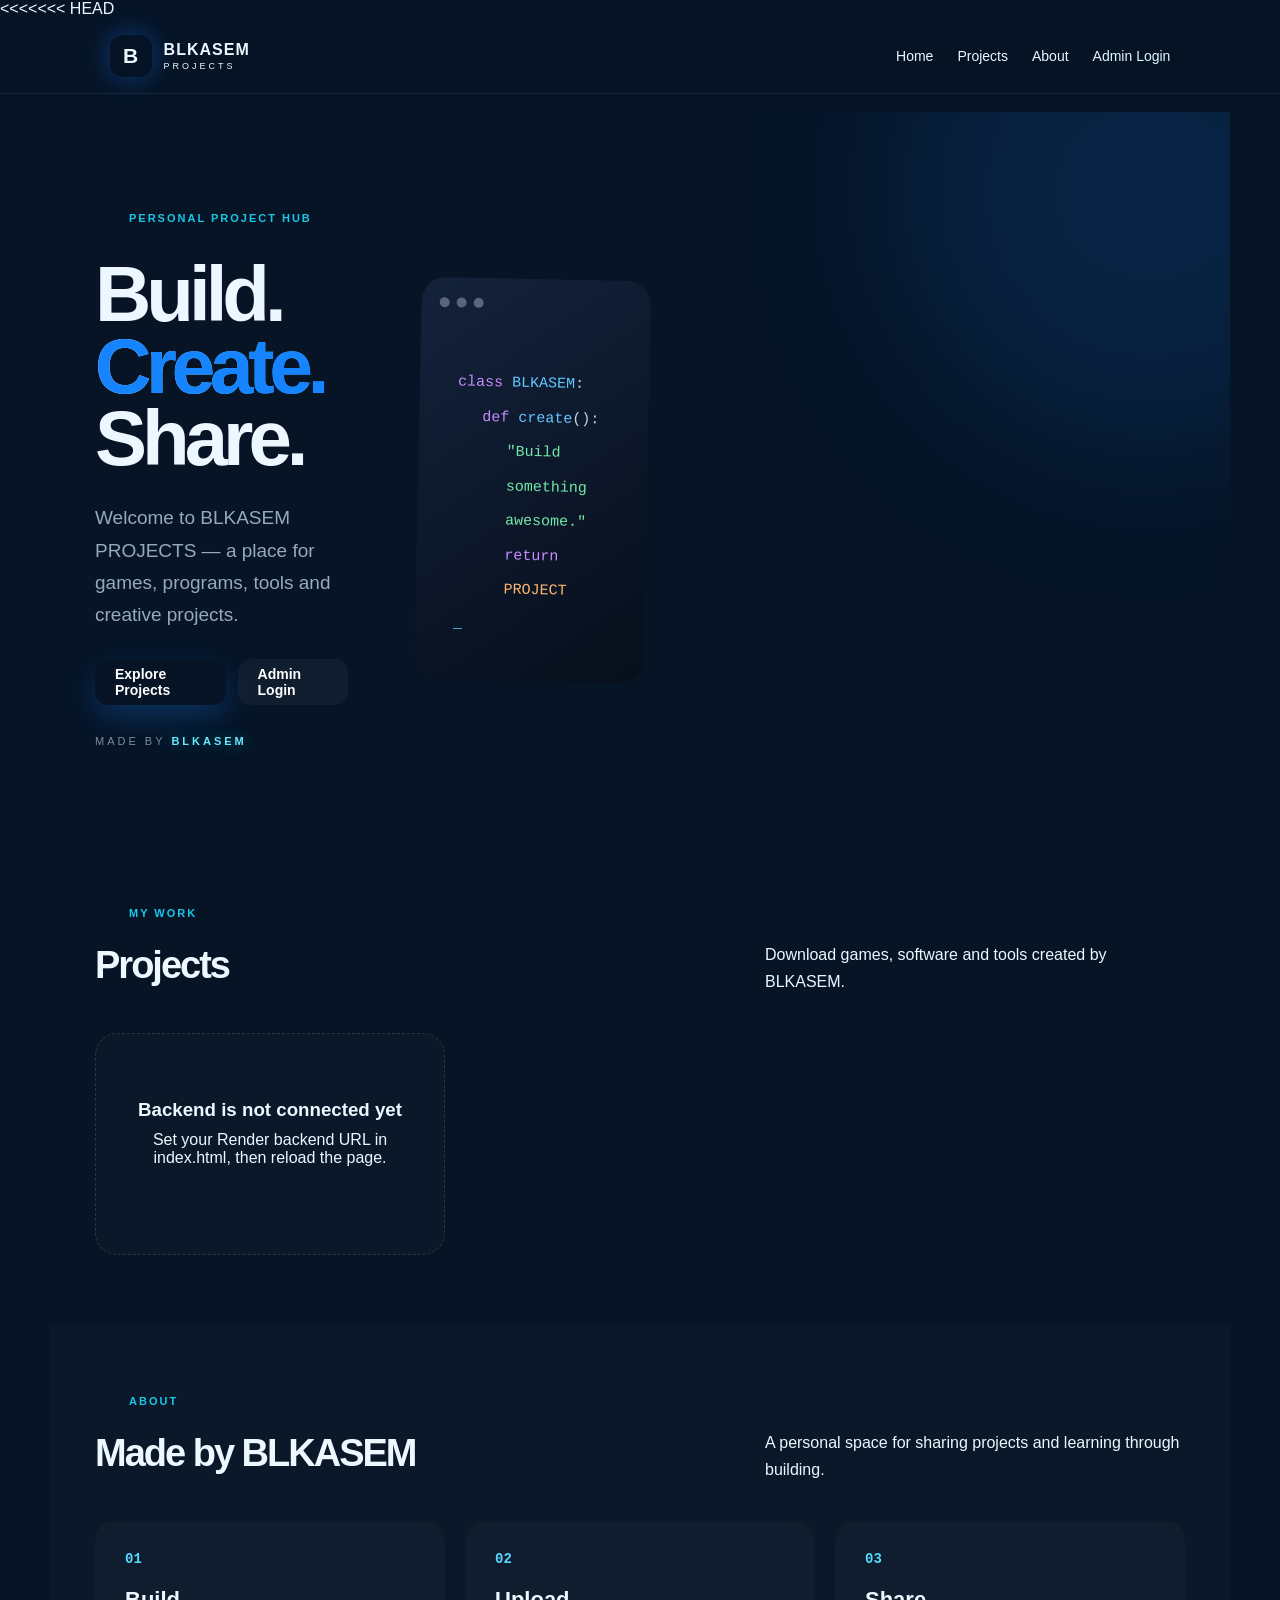
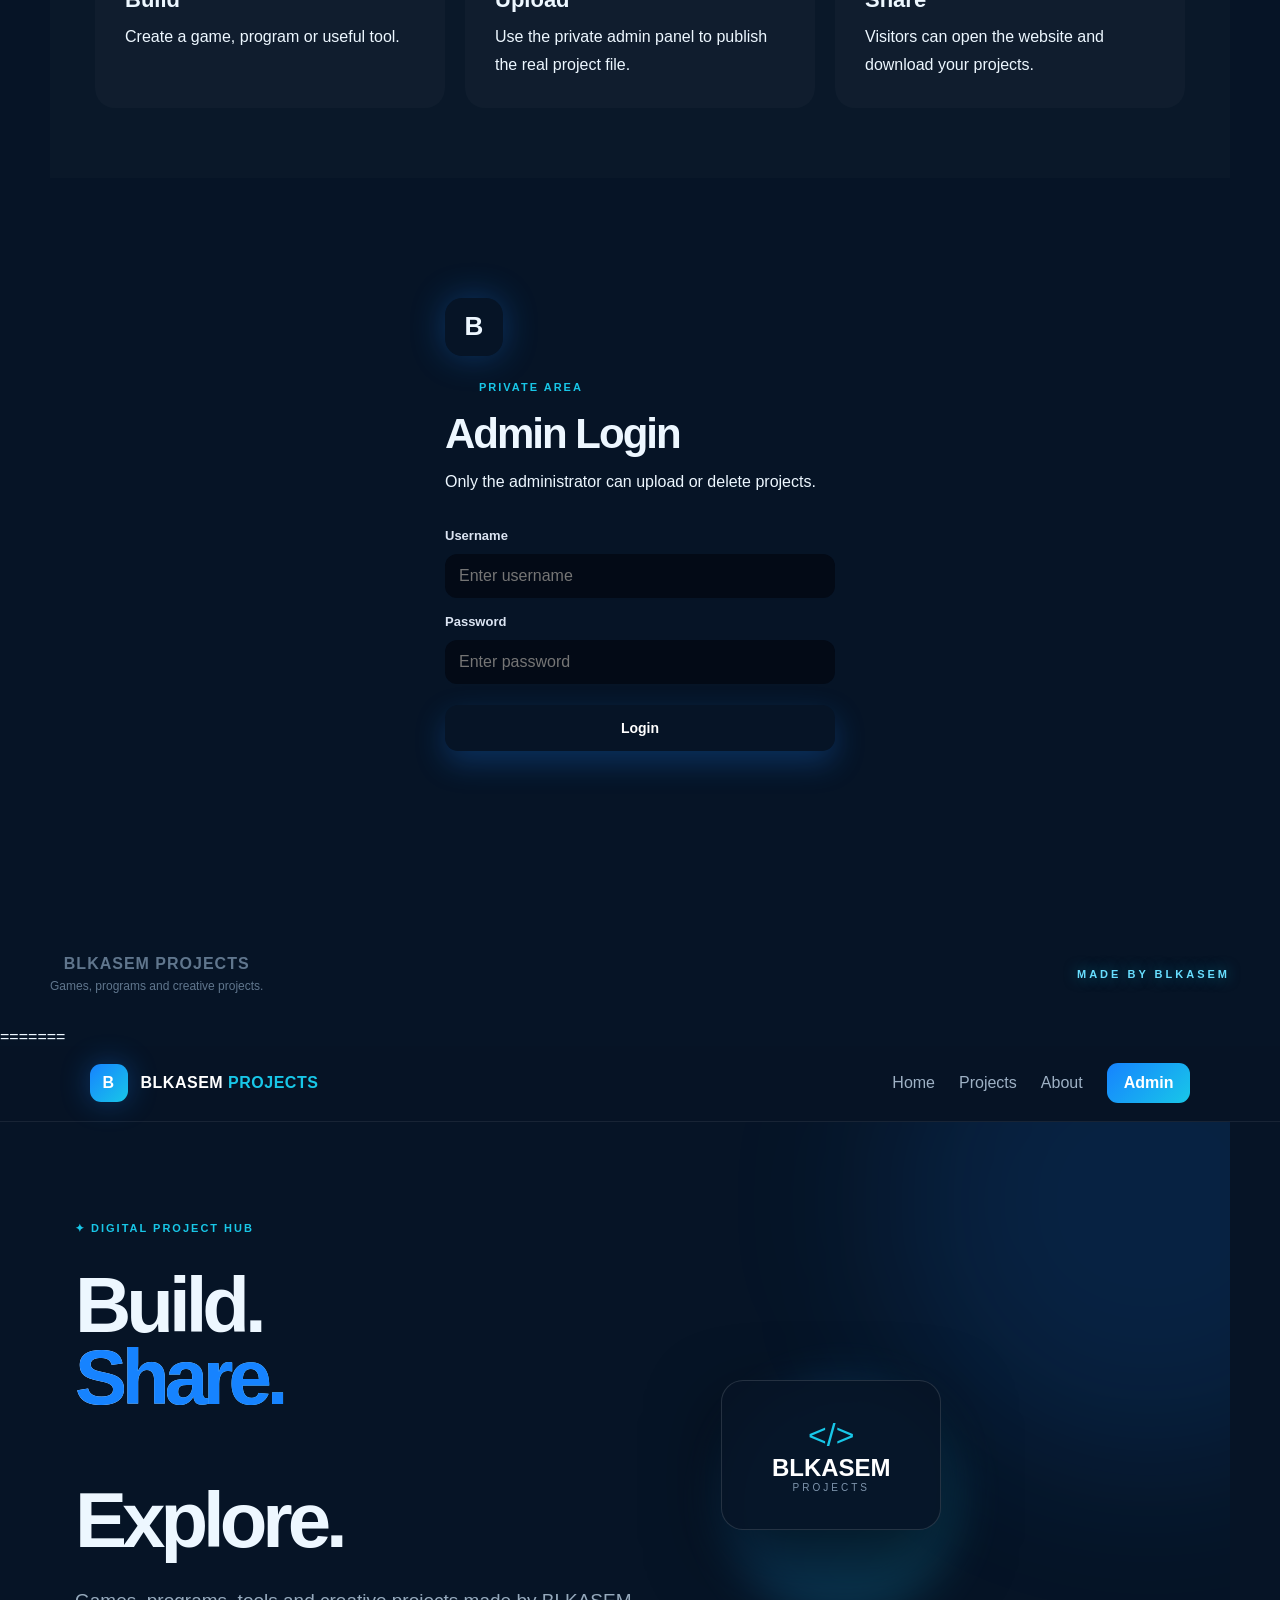
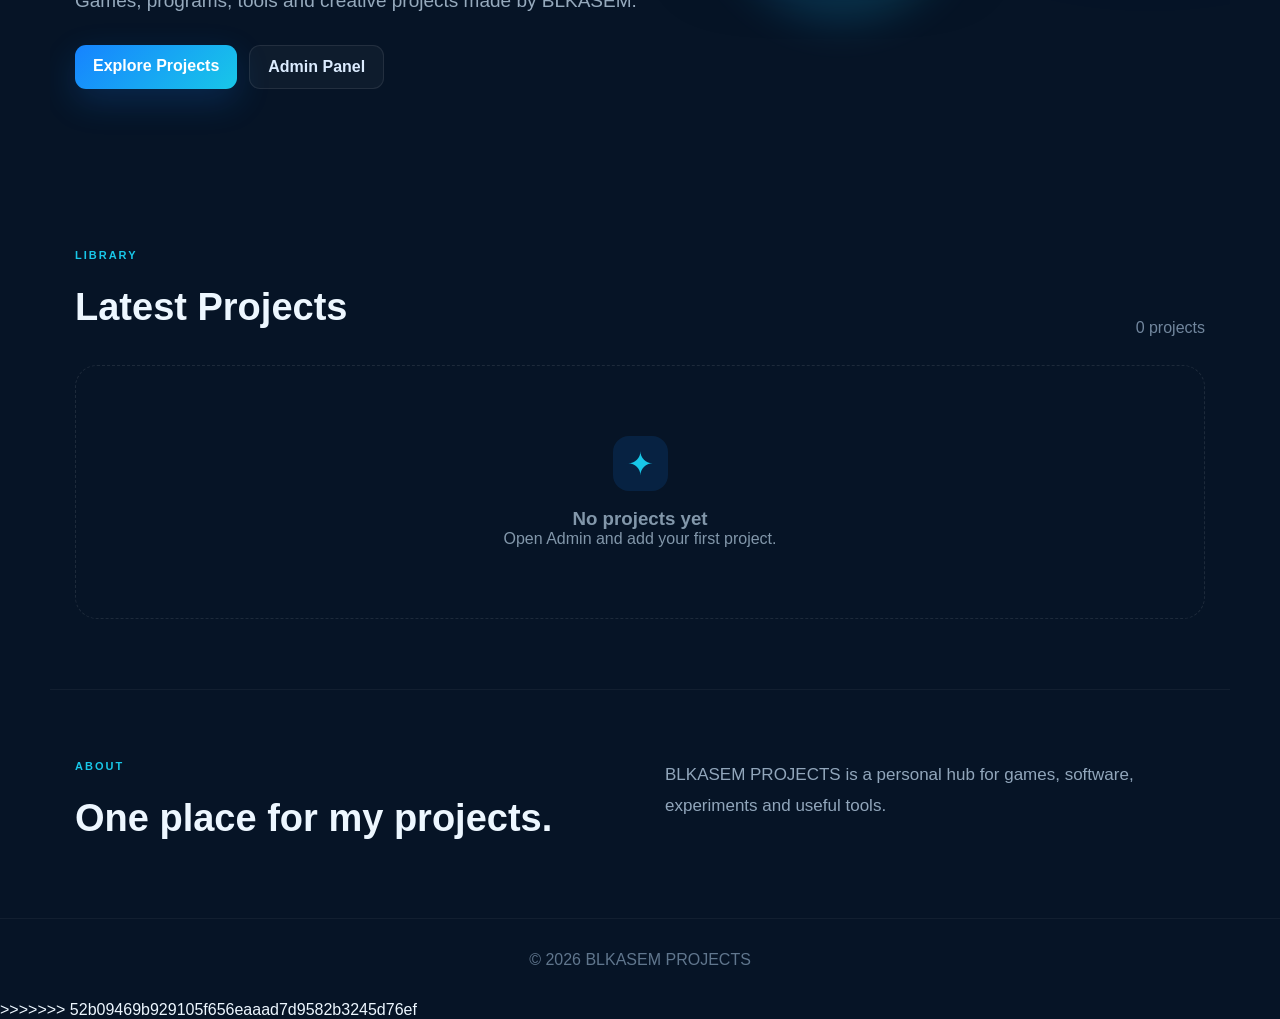
<file: index.html>
<<<<<<< HEAD
<!DOCTYPE html>
<html lang="en">
<head>
    <meta charset="UTF-8">
    <meta name="viewport" content="width=device-width, initial-scale=1.0">
    <title>BLKASEM PROJECTS</title>
    <link rel="stylesheet" href="style.css">
</head>
<body>

<header class="navbar">
    <div class="container nav-inner">
        <a class="brand" href="#home">
            <span class="brand-icon">B</span>
            <span><strong>BLKASEM</strong><small>PROJECTS</small></span>
        </a>
        <nav class="nav-links">
            <a href="#home">Home</a>
            <a href="#projects">Projects</a>
            <a href="#about">About</a>
            <a href="#admin" class="nav-admin">Admin Login</a>
        </nav>
    </div>
</header>

<div id="flash-area" class="container flash-area"></div>

<main>
<section id="home" class="hero">
    <div class="container hero-grid">
        <div class="hero-content">
            <div class="eyebrow"><span></span>PERSONAL PROJECT HUB</div>
            <h1>Build.<span>Create.</span>Share.</h1>
            <p>
                Welcome to BLKASEM PROJECTS — a place for games,
                programs, tools and creative projects.
            </p>
            <div class="hero-buttons">
                <a class="btn primary" href="#projects">Explore Projects</a>
                <a class="btn secondary" href="#admin">Admin Login</a>
            </div>
            <div class="creator">MADE BY <strong>BLKASEM</strong></div>
        </div>

        <div class="code-card">
            <div class="window-top"><span></span><span></span><span></span></div>
            <div class="code-body">
                <div><span class="code-purple">class</span> <span class="code-blue">BLKASEM</span>:</div>
                <div class="indent"><span class="code-purple">def</span> <span class="code-blue">create</span>():</div>
                <div class="indent2"><span class="code-green">"Build something awesome."</span></div>
                <div class="indent2"><span class="code-purple">return</span> <span class="code-orange">PROJECT</span></div>
                <div class="code-cursor">_</div>
            </div>
        </div>
    </div>
</section>

<section id="projects" class="section">
    <div class="container">
        <div class="section-heading">
            <div>
                <div class="eyebrow"><span></span>MY WORK</div>
                <h2>Projects</h2>
            </div>
            <p>Download games, software and tools created by BLKASEM.</p>
        </div>
        <div id="project-grid" class="project-grid">
            <div class="loading-state">Loading projects...</div>
        </div>
    </div>
</section>

<section id="about" class="section dark-section">
    <div class="container">
        <div class="section-heading">
            <div>
                <div class="eyebrow"><span></span>ABOUT</div>
                <h2>Made by BLKASEM</h2>
            </div>
            <p>A personal space for sharing projects and learning through building.</p>
        </div>
        <div class="steps">
            <div class="step"><div class="step-number">01</div><h3>Build</h3><p>Create a game, program or useful tool.</p></div>
            <div class="step"><div class="step-number">02</div><h3>Upload</h3><p>Use the private admin panel to publish the real project file.</p></div>
            <div class="step"><div class="step-number">03</div><h3>Share</h3><p>Visitors can open the website and download your projects.</p></div>
        </div>
    </div>
</section>

<section id="admin" class="admin-page">
    <div class="container">
        <div class="admin-box" id="login-box">
            <div class="admin-icon">B</div>
            <div class="eyebrow"><span></span>PRIVATE AREA</div>
            <h1>Admin Login</h1>
            <p>Only the administrator can upload or delete projects.</p>

            <form id="login-form" class="form">
                <label for="username">Username</label>
                <input id="username" type="text" placeholder="Enter username" required>

                <label for="password">Password</label>
                <input id="password" type="password" placeholder="Enter password" required>

                <button class="btn primary full" type="submit">Login</button>
            </form>
        </div>

        <div class="dashboard" id="dashboard" hidden>
            <div class="dashboard-header">
                <div>
                    <div class="eyebrow"><span></span>ADMIN PANEL</div>
                    <h1>Project Dashboard</h1>
                    <p>Upload and manage your BLKASEM PROJECTS.</p>
                </div>
                <button id="logout-btn" class="btn secondary">Logout</button>
            </div>

            <section class="dashboard-card">
                <div class="card-heading">
                    <h2>Upload New Project</h2>
                    <span>MAX 500 MB</span>
                </div>

                <form id="upload-form" class="form" enctype="multipart/form-data">
                    <div class="form-grid">
                        <div>
                            <label for="title">Project title</label>
                            <input id="title" name="title" type="text" maxlength="120" placeholder="My Awesome Game" required>
                        </div>
                        <div>
                            <label for="category">Category</label>
                            <select id="category" name="category">
                                <option>Game</option>
                                <option>Software</option>
                                <option>Tool</option>
                                <option>Python</option>
                                <option>Other</option>
                            </select>
                        </div>
                    </div>

                    <label for="description">Description</label>
                    <textarea id="description" name="description" maxlength="1000" placeholder="Describe your project..." required></textarea>

                    <label for="project_file">Project file</label>
                    <input id="project_file" name="project_file" type="file"
                           accept=".zip,.rar,.7z,.exe,.msi,.py,.apk,.pdf" required>
                    <small class="hint">ZIP, RAR, 7Z, EXE, MSI, PY, APK or PDF</small>

                    <label for="image_file">Project image <span class="optional">(optional)</span></label>
                    <input id="image_file" name="image_file" type="file"
                           accept=".png,.jpg,.jpeg,.webp,.gif">
                    <small class="hint">PNG, JPG, JPEG, WEBP or GIF</small>

                    <button class="btn primary" type="submit">Upload Project</button>
                </form>
            </section>

            <section class="dashboard-card">
                <div class="card-heading">
                    <h2>Uploaded Projects</h2>
                    <span id="admin-count">0 PROJECTS</span>
                </div>
                <div id="admin-projects" class="admin-projects"></div>
            </section>
        </div>
    </div>
</section>
</main>

<footer class="footer">
    <div class="container footer-inner">
        <div><strong>BLKASEM PROJECTS</strong><p>Games, programs and creative projects.</p></div>
        <div class="footer-signature">MADE BY BLKASEM</div>
    </div>
</footer>

<script>
const API_BASE = "https://YOUR-BACKEND.onrender.com";

const projectGrid = document.getElementById("project-grid");
const flashArea = document.getElementById("flash-area");
const loginBox = document.getElementById("login-box");
const dashboard = document.getElementById("dashboard");

function showMessage(message, type = "success") {
    flashArea.innerHTML = `<div class="flash ${type}">${escapeHtml(message)}</div>`;
    setTimeout(() => flashArea.innerHTML = "", 4500);
}

function escapeHtml(value) {
    return String(value ?? "").replace(/[&<>"']/g, char => ({
        "&": "&amp;", "<": "&lt;", ">": "&gt;",
        '"': "&quot;", "'": "&#039;"
    }[char]));
}

function assetUrl(path) {
    return path ? API_BASE + path : "";
}

async function loadProjects() {
    try {
        const response = await fetch(`${API_BASE}/api/projects`);
        if (!response.ok) throw new Error();
        const projects = await response.json();

        if (!projects.length) {
            projectGrid.innerHTML = `
                <div class="empty-state">
                    <div class="empty-icon">+</div>
                    <h3>No projects yet</h3>
                    <p>Log in as admin and upload your first project.</p>
                    <a class="btn primary" href="#admin">Open Admin</a>
                </div>`;
            return;
        }

        projectGrid.innerHTML = projects.map(project => `
            <article class="project-card">
                <div class="project-image">
                    ${project.image
                        ? `<img src="${assetUrl(project.image)}" alt="${escapeHtml(project.title)}">`
                        : `<div class="image-placeholder"><span>BLKASEM</span><small>${escapeHtml(project.category)}</small></div>`
                    }
                    <span class="category">${escapeHtml(project.category)}</span>
                </div>
                <div class="project-body">
                    <h3>${escapeHtml(project.title)}</h3>
                    <p>${escapeHtml(project.description)}</p>
                    <div class="project-meta">
                        <span>Downloads: ${project.downloads}</span>
                        <span>${escapeHtml(project.filename)}</span>
                    </div>
                    <a class="btn primary full"
                       href="${assetUrl(project.download_url)}">
                       Download Project
                    </a>
                </div>
            </article>
        `).join("");
    } catch {
        projectGrid.innerHTML = `
            <div class="empty-state">
                <h3>Backend is not connected yet</h3>
                <p>Set your Render backend URL in index.html, then reload the page.</p>
            </div>`;
    }
}

async function checkSession() {
    try {
        const response = await fetch(`${API_BASE}/api/session`, {
            credentials: "include"
        });
        const data = await response.json();
        if (data.logged_in) showDashboard();
    } catch {}
}

function showDashboard() {
    loginBox.hidden = true;
    dashboard.hidden = false;
    loadAdminProjects();
}

document.getElementById("login-form").addEventListener("submit", async event => {
    event.preventDefault();

    const username = document.getElementById("username").value;
    const password = document.getElementById("password").value;

    try {
        const response = await fetch(`${API_BASE}/api/login`, {
            method: "POST",
            credentials: "include",
            headers: {"Content-Type": "application/json"},
            body: JSON.stringify({username, password})
        });

        const data = await response.json();

        if (!response.ok) {
            showMessage(data.message || "Login failed.", "error");
            return;
        }

        showMessage("Login successful.");
        showDashboard();
    } catch {
        showMessage("Cannot connect to the backend.", "error");
    }
});

document.getElementById("logout-btn").addEventListener("click", async () => {
    await fetch(`${API_BASE}/api/logout`, {
        method: "POST",
        credentials: "include"
    });

    dashboard.hidden = true;
    loginBox.hidden = false;
    showMessage("Logged out.");
});

document.getElementById("upload-form").addEventListener("submit", async event => {
    event.preventDefault();

    const form = document.getElementById("upload-form");
    const data = new FormData(form);

    try {
        const response = await fetch(`${API_BASE}/api/upload`, {
            method: "POST",
            credentials: "include",
            body: data
        });

        const result = await response.json();

        if (!response.ok) {
            showMessage(result.message || "Upload failed.", "error");
            return;
        }

        form.reset();
        showMessage("Project uploaded successfully.");
        await loadProjects();
        await loadAdminProjects();
    } catch {
        showMessage("Upload failed. Check the backend connection.", "error");
    }
});

async function loadAdminProjects() {
    const box = document.getElementById("admin-projects");
    const count = document.getElementById("admin-count");

    try {
        const response = await fetch(`${API_BASE}/api/projects`);
        const projects = await response.json();

        count.textContent = `${projects.length} PROJECTS`;

        if (!projects.length) {
            box.innerHTML = `<p class="muted">No projects uploaded yet.</p>`;
            return;
        }

        box.innerHTML = projects.map(project => `
            <div class="admin-project">
                <div>
                    <strong>${escapeHtml(project.title)}</strong>
                    <span>${escapeHtml(project.category)} · ${project.downloads} downloads</span>
                </div>
                <button class="delete-btn" onclick="deleteProject(${project.id})">
                    Delete
                </button>
            </div>
        `).join("");
    } catch {
        box.innerHTML = `<p class="muted">Could not load admin projects.</p>`;
    }
}

async function deleteProject(id) {
    if (!confirm("Delete this project?")) return;

    const response = await fetch(`${API_BASE}/api/delete/${id}`, {
        method: "POST",
        credentials: "include"
    });

    const result = await response.json();

    if (!response.ok) {
        showMessage(result.message || "Delete failed.", "error");
        return;
    }

    showMessage("Project deleted.");
    await loadProjects();
    await loadAdminProjects();
}

loadProjects();
checkSession();
</script>

</body>
</html>
=======
<!DOCTYPE html>
<html lang="en">
<head>
    <meta charset="UTF-8">
    <meta name="viewport" content="width=device-width, initial-scale=1.0">

    <title>BLKASEM PROJECTS</title>

    <link rel="stylesheet" href="style.css">
</head>

<body>

<header class="navbar">

    <a href="#home" class="logo">
        <span>B</span>
        BLKASEM <strong>PROJECTS</strong>
    </a>

    <nav>
        <a href="#home">Home</a>
        <a href="#projects">Projects</a>
        <a href="#about">About</a>

        <button class="admin-button" onclick="openAdmin()">
            Admin
        </button>
    </nav>

</header>


<main>

<!-- ================= HOME ================= -->

<section id="home" class="hero">

    <div class="hero-content">

        <div class="eyebrow">
            ✦ DIGITAL PROJECT HUB
        </div>

        <h1>
            Build.
            <br>
            <span>Share.</span>
            <br>
            Explore.
        </h1>

        <p>
            Games, programs, tools and creative projects
            made by BLKASEM.
        </p>

        <div class="hero-buttons">

            <a href="#projects" class="button primary">
                Explore Projects
            </a>

            <button class="button secondary" onclick="openAdmin()">
                Admin Panel
            </button>

        </div>

    </div>


    <div class="hero-visual">

        <div class="glow"></div>

        <div class="project-logo">

            <span>&lt;/&gt;</span>

            <strong>BLKASEM</strong>

            <small>PROJECTS</small>

        </div>

    </div>

</section>


<!-- ================= PROJECTS ================= -->

<section id="projects" class="section">

    <div class="section-header">

        <div>

            <div class="eyebrow">
                LIBRARY
            </div>

            <h2>
                Latest Projects
            </h2>

        </div>

        <span id="projectCount">
            0 projects
        </span>

    </div>


    <div id="projectsGrid" class="projects-grid">

    </div>

</section>


<!-- ================= ABOUT ================= -->

<section id="about" class="about">

    <div>

        <div class="eyebrow">
            ABOUT
        </div>

        <h2>
            One place for my projects.
        </h2>

    </div>

    <p>
        BLKASEM PROJECTS is a personal hub for
        games, software, experiments and useful tools.
    </p>

</section>

</main>


<!-- ================= ADMIN MODAL ================= -->

<div id="adminModal" class="modal hidden">

    <div class="modal-box">

        <button
            class="close-button"
            onclick="closeAdmin()">
            ×
        </button>


        <!-- LOGIN -->

        <div id="loginPanel">

            <div class="eyebrow">
                PRIVATE AREA
            </div>

            <h2>
                Admin Login
            </h2>

            <p class="muted">
                Sign in to manage your projects.
            </p>


            <label>
                Username
            </label>

            <input
                id="adminUsername"
                type="text"
                placeholder="Username"
            >


            <label>
                Password
            </label>

            <input
                id="adminPassword"
                type="password"
                placeholder="Password"
            >


            <button
                class="button primary full"
                onclick="login()">
                Login
            </button>


            <p id="loginError" class="error"></p>


            <small class="hint">
                Default login: admin / admin123
            </small>

        </div>


        <!-- DASHBOARD -->

        <div id="dashboardPanel" class="hidden">

            <div class="dashboard-header">

                <div>

                    <div class="eyebrow">
                        CONTROL CENTER
                    </div>

                    <h2>
                        Admin Dashboard
                    </h2>

                </div>

                <button
                    class="button secondary"
                    onclick="logout()">
                    Logout
                </button>

            </div>


            <label>
                Project Name
            </label>

            <input
                id="projectTitle"
                type="text"
                placeholder="My New Game"
            >


            <label>
                Description
            </label>

            <textarea
                id="projectDescription"
                placeholder="Describe your project..."
            ></textarea>


            <label>
                Category
            </label>

            <select id="projectCategory">

                <option>
                    Game
                </option>

                <option>
                    Software
                </option>

                <option>
                    Tool
                </option>

                <option>
                    Other
                </option>

            </select>


            <label>
                Project File
            </label>

            <input
                id="projectFile"
                type="file"
            >


            <label>
                Cover Image
            </label>

            <input
                id="projectImage"
                type="file"
                accept="image/*"
            >


            <button
                class="button primary full"
                onclick="addProject()">

                Add Project

            </button>


            <div
                id="adminProjects"
                class="admin-projects">
            </div>


            <p class="warning">

                This static version stores projects
                inside this browser only.

                A real public upload system requires
                a backend or storage service.

            </p>

        </div>

    </div>

</div>


<footer>

    © 2026 BLKASEM PROJECTS

</footer>


<script>

const ADMIN_USERNAME = "admin";
const ADMIN_PASSWORD = "admin123";

const STORAGE_KEY = "blkasem_projects";

let projects =
    JSON.parse(
        localStorage.getItem(STORAGE_KEY) || "[]"
    );


const $ = id =>
    document.getElementById(id);


/* ================= ADMIN ================= */

function openAdmin() {

    $("adminModal")
        .classList
        .remove("hidden");

}


function closeAdmin() {

    $("adminModal")
        .classList
        .add("hidden");

}


function login() {

    const username =
        $("adminUsername").value;

    const password =
        $("adminPassword").value;


    if (
        username === ADMIN_USERNAME &&
        password === ADMIN_PASSWORD
    ) {

        $("loginPanel")
            .classList
            .add("hidden");

        $("dashboardPanel")
            .classList
            .remove("hidden");

        $("loginError").textContent = "";

        renderAdmin();

    } else {

        $("loginError").textContent =
            "Wrong username or password.";

    }

}


function logout() {

    $("dashboardPanel")
        .classList
        .add("hidden");

    $("loginPanel")
        .classList
        .remove("hidden");

}


/* ================= FILE READER ================= */

function readFile(file) {

    return new Promise(resolve => {

        if (!file) {

            resolve("");

            return;

        }


        const reader =
            new FileReader();


        reader.onload = () => {

            resolve(reader.result);

        };


        reader.readAsDataURL(file);

    });

}


/* ================= ADD PROJECT ================= */

async function addProject() {

    const title =
        $("projectTitle")
        .value
        .trim();


    const description =
        $("projectDescription")
        .value
        .trim();


    const category =
        $("projectCategory")
        .value;


    const file =
        $("projectFile")
        .files[0];


    const image =
        $("projectImage")
        .files[0];


    if (!title) {

        alert(
            "Please enter a project name."
        );

        return;

    }


    const project = {

        title: title,

        description: description,

        category: category,

        file:
            await readFile(file),

        fileName:
            file ? file.name : "",

        image:
            await readFile(image)

    };


    projects.unshift(project);


    saveProjects();


    $("projectTitle").value = "";

    $("projectDescription").value = "";

    $("projectFile").value = "";

    $("projectImage").value = "";


    renderAdmin();


    alert(
        "Project added successfully!"
    );

}


/* ================= DELETE ================= */

function deleteProject(index) {

    if (
        confirm(
            "Delete this project?"
        )
    ) {

        projects.splice(index, 1);

        saveProjects();

        renderAdmin();

    }

}


/* ================= SAVE ================= */

function saveProjects() {

    localStorage.setItem(
        STORAGE_KEY,
        JSON.stringify(projects)
    );

    renderProjects();

}


/* ================= PROJECTS ================= */

function renderProjects() {

    $("projectCount").textContent =
        projects.length +
        " project" +
        (
            projects.length === 1
                ? ""
                : "s"
        );


    if (!projects.length) {

        $("projectsGrid").innerHTML = `

            <div class="empty">

                <div class="empty-icon">
                    ✦
                </div>

                <h3>
                    No projects yet
                </h3>

                <p>
                    Open Admin and add your first project.
                </p>

            </div>

        `;

        return;

    }


    $("projectsGrid").innerHTML =
        projects
        .map((project) => {

            return `

            <article class="project-card">

                <div class="project-image">

                    ${
                        project.image

                        ?

                        `<img
                            src="${project.image}"
                            alt="${escapeHTML(project.title)}"
                        >`

                        :

                        `<div class="placeholder">
                            ${escapeHTML(
                                project.title
                                .charAt(0)
                                .toUpperCase()
                            )}
                        </div>`
                    }

                </div>


                <div class="project-content">

                    <span class="tag">

                        ${escapeHTML(
                            project.category
                        )}

                    </span>


                    <h3>

                        ${escapeHTML(
                            project.title
                        )}

                    </h3>


                    <p>

                        ${escapeHTML(
                            project.description
                        )}

                    </p>


                    ${
                        project.file

                        ?

                        `<a
                            class="download"
                            href="${project.file}"
                            download="${escapeHTML(project.fileName)}">

                            Download ↗

                        </a>`

                        :

                        `<span class="no-file">
                            No file
                        </span>`
                    }

                </div>

            </article>

            `;

        })
        .join("");

}


/* ================= ADMIN LIST ================= */

function renderAdmin() {

    $("adminProjects").innerHTML =
        projects
        .map((project, index) => {

            return `

            <div class="admin-project">

                <div>

                    <strong>
                        ${escapeHTML(
                            project.title
                        )}
                    </strong>

                    <small>
                        ${escapeHTML(
                            project.category
                        )}
                    </small>

                </div>


                <button
                    class="delete-button"
                    onclick="deleteProject(${index})">

                    Delete

                </button>

            </div>

            `;

        })
        .join("");

}


/* ================= SECURITY DISPLAY ================= */

function escapeHTML(value) {

    return String(value)
        .replaceAll("&", "&amp;")
        .replaceAll("<", "&lt;")
        .replaceAll(">", "&gt;")
        .replaceAll('"', "&quot;")
        .replaceAll("'", "&#039;");

}


/* ================= START ================= */

renderProjects();

</script>

</body>
</html>
>>>>>>> 52b09469b929105f656eaaad7d9582b3245d76ef
</file>
<file: style.css>
<<<<<<< HEAD
:root {
    --bg: #050914;
    --bg-soft: #08101f;
    --card: rgba(13, 24, 43, 0.78);
    --border: rgba(255, 255, 255, 0.09);
    --text: #f4f7ff;
    --muted: #9ca9bd;
    --blue: #1683ff;
    --cyan: #18c7e8;
    --green: #38e58c;
    --danger: #ff5577;
    --shadow: 0 25px 70px rgba(0, 0, 0, 0.35);
}

* {
    box-sizing: border-box;
    margin: 0;
    padding: 0;
}

html {
    scroll-behavior: smooth;
}

body {
    min-height: 100vh;
    font-family:
        Inter,
        ui-sans-serif,
        system-ui,
        -apple-system,
        BlinkMacSystemFont,
        "Segoe UI",
        sans-serif;
    color: var(--text);
    background:
        radial-gradient(
            circle at 10% 0%,
            rgba(22, 131, 255, 0.16),
            transparent 32%
        ),
        radial-gradient(
            circle at 90% 10%,
            rgba(24, 199, 232, 0.12),
            transparent 30%
        ),
        var(--bg);
}

a {
    color: inherit;
    text-decoration: none;
}

button,
input,
textarea,
select {
    font: inherit;
}

.container {
    width: min(1180px, calc(100% - 40px));
    margin: 0 auto;
}


/* ============================================================
   NAVBAR
   ============================================================ */

.navbar {
    position: sticky;
    top: 0;
    z-index: 50;
    border-bottom: 1px solid var(--border);
    background: rgba(5, 9, 20, 0.82);
    backdrop-filter: blur(18px);
}

.nav-inner {
    min-height: 78px;
    display: flex;
    align-items: center;
    justify-content: space-between;
    gap: 30px;
}

.brand {
    display: flex;
    align-items: center;
    gap: 12px;
}

.brand-icon {
    width: 42px;
    height: 42px;
    display: grid;
    place-items: center;
    border-radius: 13px;
    font-weight: 900;
    font-size: 21px;
    background: linear-gradient(
        135deg,
        var(--blue),
        var(--cyan)
    );
    box-shadow:
        0 0 28px rgba(22, 131, 255, 0.4);
}

.brand strong,
.brand small {
    display: block;
}

.brand strong {
    letter-spacing: 1px;
}

.brand small {
    margin-top: 2px;
    color: var(--muted);
    font-size: 9px;
    letter-spacing: 3px;
}

.nav-links {
    display: flex;
    align-items: center;
    gap: 24px;
}

.nav-links a {
    color: var(--muted);
    font-size: 14px;
    transition: 0.2s ease;
}

.nav-links a:hover {
    color: white;
}

.nav-links .nav-admin {
    color: #dff8ff;
}


/* ============================================================
   BUTTONS
   ============================================================ */

.btn {
    min-height: 46px;
    display: inline-flex;
    align-items: center;
    justify-content: center;
    padding: 0 20px;
    border: 0;
    border-radius: 13px;
    cursor: pointer;
    font-weight: 800;
    font-size: 14px;
    transition:
        transform 0.2s ease,
        box-shadow 0.2s ease,
        opacity 0.2s ease;
}

.btn:hover {
    transform: translateY(-2px);
}

.btn.primary {
    color: white;
    background: linear-gradient(
        135deg,
        var(--blue),
        #16a6ff
    );
    box-shadow:
        0 12px 30px rgba(22, 131, 255, 0.25);
}

.btn.secondary {
    border: 1px solid var(--border);
    background: rgba(255, 255, 255, 0.04);
    color: white;
}

.btn.full {
    width: 100%;
}


/* ============================================================
   HERO
   ============================================================ */

.hero {
    position: relative;
    overflow: hidden;
    padding: 105px 0 100px;
}

.hero::before {
    content: "";
    position: absolute;
    width: 520px;
    height: 520px;
    right: -180px;
    top: -180px;
    border-radius: 50%;
    background: rgba(22, 131, 255, 0.13);
    filter: blur(80px);
    pointer-events: none;
}

.hero-grid {
    display: grid;
    grid-template-columns: 1.05fr 0.95fr;
    align-items: center;
    gap: 70px;
}

.eyebrow {
    display: inline-flex;
    align-items: center;
    gap: 9px;
    margin-bottom: 17px;
    color: #7ddfff;
    font-size: 11px;
    font-weight: 900;
    letter-spacing: 2.5px;
}

.eyebrow span {
    width: 25px;
    height: 2px;
    background: linear-gradient(
        90deg,
        var(--blue),
        var(--cyan)
    );
}

.hero h1 {
    max-width: 680px;
    font-size: clamp(52px, 8vw, 94px);
    line-height: 0.92;
    letter-spacing: -5px;
}

.hero h1 span {
    display: block;
    background: linear-gradient(
        90deg,
        #ffffff,
        #56dfff,
        #1683ff
    );
    -webkit-background-clip: text;
    background-clip: text;
    color: transparent;
}

.hero p {
    max-width: 570px;
    margin-top: 28px;
    color: var(--muted);
    line-height: 1.8;
    font-size: 17px;
}

.hero-buttons {
    display: flex;
    gap: 12px;
    margin-top: 32px;
}

.creator {
    margin-top: 30px;
    color: #7e8ba1;
    font-size: 11px;
    letter-spacing: 3px;
}

.creator strong {
    color: #69e7ff;
    text-shadow: 0 0 15px rgba(24, 199, 232, 0.55);
}


/* ============================================================
   CODE CARD
   ============================================================ */

.code-card {
    min-height: 390px;
    overflow: hidden;
    border: 1px solid var(--border);
    border-radius: 24px;
    background:
        linear-gradient(
            145deg,
            rgba(21, 35, 61, 0.9),
            rgba(7, 14, 27, 0.96)
        );
    box-shadow: var(--shadow);
    transform: rotate(1.2deg);
}

.window-top {
    height: 50px;
    display: flex;
    align-items: center;
    gap: 7px;
    padding: 0 18px;
    border-bottom: 1px solid var(--border);
}

.window-top span {
    width: 10px;
    height: 10px;
    border-radius: 50%;
    background: #596579;
}

.code-body {
    padding: 38px;
    color: #c8d3e6;
    font-family: Consolas, monospace;
    font-size: 15px;
    line-height: 2.3;
}

.indent {
    padding-left: 25px;
}

.indent2 {
    padding-left: 50px;
}

.code-purple {
    color: #c58cff;
}

.code-blue {
    color: #64c7ff;
}

.code-green {
    color: #72e8a7;
}

.code-orange {
    color: #ffb66c;
}

.code-cursor {
    color: #5ce4ff;
    animation: blink 1s infinite;
}

@keyframes blink {
    50% {
        opacity: 0;
    }
}


/* ============================================================
   SECTIONS
   ============================================================ */

.section {
    padding: 95px 0;
}

.dark-section {
    border-top: 1px solid var(--border);
    border-bottom: 1px solid var(--border);
    background: rgba(255, 255, 255, 0.015);
}

.section-heading {
    display: flex;
    align-items: end;
    justify-content: space-between;
    gap: 30px;
    margin-bottom: 38px;
}

.section-heading h2 {
    font-size: clamp(34px, 5vw, 56px);
    letter-spacing: -2px;
}

.section-heading > p {
    max-width: 420px;
    color: var(--muted);
    line-height: 1.7;
}


/* ============================================================
   PROJECT CARDS
   ============================================================ */

.project-grid {
    display: grid;
    grid-template-columns: repeat(3, 1fr);
    gap: 20px;
}

.project-card {
    overflow: hidden;
    border: 1px solid var(--border);
    border-radius: 22px;
    background: var(--card);
    box-shadow: 0 15px 45px rgba(0, 0, 0, 0.2);
    transition:
        transform 0.25s ease,
        border-color 0.25s ease;
}

.project-card:hover {
    transform: translateY(-7px);
    border-color: rgba(24, 199, 232, 0.35);
}

.project-image {
    position: relative;
    height: 205px;
    overflow: hidden;
    background: #0c1628;
}

.project-image img {
    width: 100%;
    height: 100%;
    object-fit: cover;
}

.image-placeholder {
    width: 100%;
    height: 100%;
    display: flex;
    flex-direction: column;
    align-items: center;
    justify-content: center;
    background:
        radial-gradient(
            circle,
            rgba(22, 131, 255, 0.3),
            transparent 55%
        ),
        linear-gradient(
            135deg,
            #0c1c36,
            #08101f
        );
}

.image-placeholder span {
    font-size: 26px;
    font-weight: 900;
    letter-spacing: 3px;
}

.image-placeholder small {
    margin-top: 8px;
    color: var(--cyan);
    letter-spacing: 2px;
}

.category {
    position: absolute;
    top: 14px;
    left: 14px;
    padding: 7px 10px;
    border: 1px solid rgba(255, 255, 255, 0.12);
    border-radius: 999px;
    background: rgba(3, 8, 18, 0.72);
    backdrop-filter: blur(10px);
    color: #dff9ff;
    font-size: 10px;
    font-weight: 900;
    letter-spacing: 1px;
}

.project-body {
    padding: 23px;
}

.project-body h3 {
    font-size: 22px;
}

.project-body p {
    min-height: 72px;
    margin-top: 10px;
    color: var(--muted);
    line-height: 1.65;
}

.project-meta {
    display: flex;
    flex-direction: column;
    gap: 6px;
    margin: 18px 0;
    color: #728097;
    font-size: 11px;
}


/* ============================================================
   EMPTY STATE
   ============================================================ */

.empty-state {
    padding: 65px 25px;
    text-align: center;
    border: 1px dashed rgba(255, 255, 255, 0.13);
    border-radius: 22px;
    background: rgba(255, 255, 255, 0.02);
}

.empty-icon {
    width: 55px;
    height: 55px;
    display: grid;
    place-items: center;
    margin: 0 auto 17px;
    border-radius: 16px;
    background: rgba(22, 131, 255, 0.13);
    color: #66caff;
    font-size: 28px;
}

.empty-state p {
    margin: 10px auto 22px;
    max-width: 500px;
    color: var(--muted);
}


/* ============================================================
   STEPS
   ============================================================ */

.steps {
    display: grid;
    grid-template-columns: repeat(3, 1fr);
    gap: 20px;
}

.step {
    padding: 30px;
    border: 1px solid var(--border);
    border-radius: 20px;
    background: rgba(255, 255, 255, 0.025);
}

.step-number {
    color: #54d9ff;
    font-family: Consolas, monospace;
    font-size: 14px;
    font-weight: 900;
}

.step h3 {
    margin-top: 20px;
    font-size: 22px;
}

.step p {
    margin-top: 10px;
    color: var(--muted);
    line-height: 1.7;
}


/* ============================================================
   ADMIN
   ============================================================ */

.admin-page {
    min-height: calc(100vh - 158px);
    padding: 80px 0;
}

.admin-box {
    width: min(470px, 100%);
    margin: 0 auto;
    padding: 40px;
    border: 1px solid var(--border);
    border-radius: 24px;
    background: var(--card);
    box-shadow: var(--shadow);
}

.admin-icon {
    width: 58px;
    height: 58px;
    display: grid;
    place-items: center;
    margin-bottom: 25px;
    border-radius: 17px;
    background: linear-gradient(
        135deg,
        var(--blue),
        var(--cyan)
    );
    font-size: 26px;
    font-weight: 900;
    box-shadow:
        0 0 35px rgba(22, 131, 255, 0.3);
}

.admin-box h1,
.dashboard-header h1 {
    font-size: 42px;
    letter-spacing: -2px;
}

.admin-box > p,
.dashboard-header p {
    margin-top: 10px;
    color: var(--muted);
    line-height: 1.7;
}

.form {
    display: flex;
    flex-direction: column;
    gap: 11px;
    margin-top: 28px;
}

.form label {
    margin-top: 5px;
    color: #dbe4f2;
    font-size: 13px;
    font-weight: 700;
}

.form input,
.form textarea,
.form select {
    width: 100%;
    border: 1px solid var(--border);
    border-radius: 12px;
    outline: none;
    background: rgba(2, 7, 17, 0.7);
    color: white;
    padding: 13px 14px;
    transition: 0.2s ease;
}

.form input:focus,
.form textarea:focus,
.form select:focus {
    border-color: rgba(24, 199, 232, 0.6);
    box-shadow: 0 0 0 3px rgba(24, 199, 232, 0.08);
}

.form textarea {
    min-height: 130px;
    resize: vertical;
}

.form input[type="file"] {
    padding: 11px;
}

.form input[type="file"]::file-selector-button {
    margin-right: 10px;
    padding: 8px 12px;
    border: 0;
    border-radius: 9px;
    background: #16263e;
    color: white;
    cursor: pointer;
}

.back-link {
    display: block;
    margin-top: 25px;
    color: #70dfff;
    text-align: center;
    font-size: 13px;
}

.optional {
    color: #708097;
    font-weight: 400;
}

.hint {
    margin-top: -5px;
    color: #708097;
    font-size: 11px;
}


/* ============================================================
   DASHBOARD
   ============================================================ */

.dashboard-header {
    display: flex;
    align-items: end;
    justify-content: space-between;
    gap: 25px;
    margin-bottom: 30px;
}

.dashboard-card {
    margin-top: 22px;
    padding: 30px;
    border: 1px solid var(--border);
    border-radius: 22px;
    background: var(--card);
    box-shadow: 0 15px 45px rgba(0, 0, 0, 0.18);
}

.card-heading {
    display: flex;
    align-items: center;
    justify-content: space-between;
    gap: 15px;
    padding-bottom: 18px;
    border-bottom: 1px solid var(--border);
}

.card-heading h2 {
    font-size: 22px;
}

.card-heading span {
    color: #69dfff;
    font-size: 10px;
    font-weight: 900;
    letter-spacing: 1.5px;
}

.form-grid {
    display: grid;
    grid-template-columns: 1fr 1fr;
    gap: 18px;
}

.admin-projects {
    margin-top: 20px;
}

.admin-project {
    display: flex;
    align-items: center;
    justify-content: space-between;
    gap: 20px;
    padding: 18px 0;
    border-bottom: 1px solid var(--border);
}

.admin-project:last-child {
    border-bottom: 0;
}

.admin-project strong {
    display: block;
}

.admin-project span {
    display: block;
    margin-top: 5px;
    color: var(--muted);
    font-size: 12px;
}

.delete-btn {
    padding: 9px 13px;
    border: 1px solid rgba(255, 85, 119, 0.2);
    border-radius: 10px;
    background: rgba(255, 85, 119, 0.08);
    color: #ff7f9a;
    cursor: pointer;
}

.muted {
    margin-top: 20px;
    color: var(--muted);
}


/* ============================================================
   FLASH MESSAGES
   ============================================================ */

.flash-area {
    padding-top: 18px;
}

.flash {
    padding: 13px 16px;
    border: 1px solid var(--border);
    border-radius: 12px;
    margin-bottom: 10px;
    font-size: 13px;
}

.flash.success {
    background: rgba(56, 229, 140, 0.08);
    border-color: rgba(56, 229, 140, 0.25);
    color: #88f2b7;
}

.flash.error {
    background: rgba(255, 85, 119, 0.08);
    border-color: rgba(255, 85, 119, 0.25);
    color: #ff91a8;
}


/* ============================================================
   FOOTER
   ============================================================ */

.footer {
    padding: 35px 0;
    border-top: 1px solid var(--border);
}

.footer-inner {
    display: flex;
    align-items: center;
    justify-content: space-between;
    gap: 20px;
}

.footer strong {
    letter-spacing: 1px;
}

.footer p {
    margin-top: 6px;
    color: var(--muted);
    font-size: 12px;
}

.footer-signature {
    color: #68dfff;
    font-size: 11px;
    font-weight: 900;
    letter-spacing: 3px;
    text-shadow:
        0 0 14px rgba(24, 199, 232, 0.5);
}


/* ============================================================
   RESPONSIVE
   ============================================================ */

@media (max-width: 900px) {
    .hero-grid {
        grid-template-columns: 1fr;
    }

    .project-grid {
        grid-template-columns: 1fr 1fr;
    }

    .steps {
        grid-template-columns: 1fr;
    }

    .code-card {
        transform: none;
    }
}

@media (max-width: 700px) {
    .container {
        width: min(100% - 28px, 1180px);
    }

    .nav-inner {
        min-height: 70px;
    }

    .nav-links {
        gap: 10px;
    }

    .nav-links a:nth-child(2) {
        display: none;
    }

    .hero {
        padding: 70px 0;
    }

    .hero h1 {
        font-size: 58px;
        letter-spacing: -3px;
    }

    .hero-buttons {
        flex-direction: column;
    }

    .section {
        padding: 70px 0;
    }

    .section-heading {
        display: block;
    }

    .section-heading > p {
        margin-top: 12px;
    }

    .project-grid {
        grid-template-columns: 1fr;
    }

    .form-grid {
        grid-template-columns: 1fr;
    }

    .dashboard-header {
        align-items: flex-start;
        flex-direction: column;
    }

    .dashboard-card {
        padding: 20px;
    }

    .admin-box {
        padding: 25px;
    }

    .footer-inner {
        align-items: flex-start;
        flex-direction: column;
    }
}
=======
* {
    box-sizing: border-box;
}

html {
    scroll-behavior: smooth;
}

body {
    margin: 0;
    background: #061426;
    color: #edf7ff;
    font-family: Arial, "Segoe UI", sans-serif;
}


/* ================= NAVBAR ================= */

.navbar {
    height: 76px;
    padding: 0 7%;

    display: flex;
    align-items: center;
    justify-content: space-between;

    position: sticky;
    top: 0;
    z-index: 20;

    background: #071426ee;
    backdrop-filter: blur(15px);

    border-bottom: 1px solid #ffffff12;
}


.logo {
    color: white;
    text-decoration: none;
    font-weight: 900;
    letter-spacing: .5px;
}


.logo span {
    display: inline-grid;
    place-items: center;

    width: 38px;
    height: 38px;

    margin-right: 8px;

    border-radius: 11px;

    background:
        linear-gradient(
            135deg,
            #1683ff,
            #18c7e8
        );

    box-shadow:
        0 0 30px #1683ff55;
}


.logo strong {
    color: #18c7e8;
}


nav {
    display: flex;
    align-items: center;
    gap: 24px;
}


nav a {
    color: #9eb1c5;
    text-decoration: none;
}


nav a:hover {
    color: white;
}


nav button {
    border: 0;
    border-radius: 11px;

    padding: 11px 17px;

    color: white;
    font-weight: 800;

    cursor: pointer;

    background:
        linear-gradient(
            135deg,
            #1683ff,
            #18c7e8
        );
}


/* ================= HERO ================= */

.hero {
    max-width: 1180px;
    margin: auto;

    padding: 100px 25px 90px;

    display: grid;
    grid-template-columns: 1.1fr .9fr;

    gap: 55px;

    align-items: center;
}


.eyebrow {
    color: #18c7e8;

    font-size: 11px;

    font-weight: 900;

    letter-spacing: 2px;
}


.hero h1 {
    margin: 18px 0;

    font-size: 78px;

    line-height: .92;
}


.hero h1 span {
    color: #1683ff;
}


.hero p {
    max-width: 570px;

    color: #96aabd;

    font-size: 19px;

    line-height: 1.7;
}


.hero-buttons {
    margin-top: 28px;
}


.button {
    border: 0;

    border-radius: 11px;

    padding: 12px 18px;

    font-weight: 800;

    cursor: pointer;
}


.primary {
    color: white;

    background:
        linear-gradient(
            135deg,
            #1683ff,
            #18c7e8
        );

    box-shadow:
        0 12px 35px #1683ff30;
}


.secondary {
    color: #dcecff;

    background: #ffffff09;

    border: 1px solid #ffffff16;
}


.hero-card {
    height: 370px;

    display: grid;
    place-items: center;

    position: relative;

    overflow: hidden;

    border-radius: 30px;

    border: 1px solid #ffffff12;

    background:
        radial-gradient(
            circle,
            #1683ff30,
            transparent 55%
        ),
        #091b31;
}


.glow {
    width: 240px;
    height: 240px;

    position: absolute;

    border-radius: 50%;

    background:
        linear-gradient(
            135deg,
            #1683ff,
            #18c7e8
        );

    opacity: .2;

    filter: blur(20px);
}


.project-logo {
    width: 220px;
    height: 150px;

    position: relative;

    display: flex;
    flex-direction: column;

    align-items: center;
    justify-content: center;

    border-radius: 22px;

    background: #071426e8;

    border: 1px solid #ffffff20;

    box-shadow:
        0 25px 70px #0008;
}


.project-logo span {
    color: #18c7e8;

    font-size: 32px;
}


.project-logo strong {
    color: white;

    font-size: 24px;
}


.project-logo small {
    color: #7f95ad;

    font-size: 10px;

    letter-spacing: 3px;
}


/* ================= SECTIONS ================= */

.section,
.about {
    max-width: 1180px;

    margin: auto;

    padding: 70px 25px;
}


.section-header {
    display: flex;

    justify-content: space-between;

    align-items: end;

    margin-bottom: 28px;
}


.section h2,
.about h2,
.modal-box h2 {
    margin: 8px 0;

    font-size: 38px;
}


#projectCount {
    color: #71869d;
}


/* ================= PROJECT GRID ================= */

.projects-grid {
    display: grid;

    grid-template-columns:
        repeat(3, 1fr);

    gap: 20px;
}


.project-card {
    overflow: hidden;

    background: #091b31;

    border: 1px solid #ffffff0e;

    border-radius: 22px;

    transition: .25s;
}


.project-card:hover {
    transform: translateY(-5px);

    border-color: #1683ff55;
}


.project-image {
    height: 180px;

    background: #0d243d;
}


.project-image img {
    width: 100%;
    height: 100%;

    object-fit: cover;
}


.placeholder {
    height: 100%;

    display: grid;

    place-items: center;

    font-size: 65px;

    color: #18c7e8;

    background:
        linear-gradient(
            135deg,
            #0c2847,
            #061426
        );
}


.project-content {
    padding: 20px;
}


.tag {
    color: #18c7e8;

    font-size: 11px;

    font-weight: 900;

    letter-spacing: 2px;
}


.project-content h3 {
    margin: 10px 0;

    font-size: 22px;
}


.project-content p {
    min-height: 48px;

    color: #91a6bb;

    line-height: 1.6;
}


.download {
    display: inline-block;

    padding: 10px 14px;

    border-radius: 10px;

    color: white;

    text-decoration: none;

    font-weight: 800;

    background: #1683ff;
}


.no-file {
    color: #667c91;
}


.empty {
    grid-column: 1 / -1;

    padding: 70px;

    text-align: center;

    color: #8297aa;

    border: 1px dashed #ffffff18;

    border-radius: 22px;
}


.empty-icon {
    color: #18c7e8;

    font-size: 32px;
}


/* ================= ABOUT ================= */

.about {
    display: grid;

    grid-template-columns: 1fr 1fr;

    gap: 50px;

    border-top: 1px solid #ffffff0c;
}


.about p {
    color: #91a6bb;

    font-size: 17px;

    line-height: 1.8;
}


/* ================= MODAL ================= */

.modal {
    position: fixed;

    inset: 0;

    z-index: 100;

    display: grid;

    place-items: center;

    padding: 20px;

    background: #000a;

    backdrop-filter: blur(10px);
}


.hidden {
    display: none !important;
}


.modal-box {
    width: min(600px, 100%);

    max-height: 90vh;

    overflow-y: auto;

    padding: 30px;

    border-radius: 24px;

    background: #08192d;

    border: 1px solid #ffffff18;

    box-shadow:
        0 30px 100px #000;
}


.close-button {
    float: right;

    border: 0;

    background: transparent;

    color: #9db0c2;

    font-size: 30px;

    cursor: pointer;
}


.modal-box label {
    display: block;

    margin-top: 15px;

    margin-bottom: 6px;

    color: #8fa5b9;

    font-size: 13px;
}


.modal-box input,
.modal-box textarea,
.modal-box select {
    width: 100%;

    padding: 13px;

    margin-bottom: 8px;

    border-radius: 10px;

    border: 1px solid #ffffff16;

    outline: none;

    background: #061426;

    color: white;
}


.modal-box textarea {
    min-height: 100px;

    resize: vertical;
}


.full {
    width: 100%;

    margin-top: 10px;
}


.error {
    color: #ff7582;

    min-height: 18px;
}


.muted,
.hint,
.warning {
    color: #71869c;

    line-height: 1.5;
}


.dashboard-header {
    display: flex;

    align-items: center;

    justify-content: space-between;
}


.admin-projects {
    margin-top: 25px;
}


.admin-project {
    display: flex;

    align-items: center;

    justify-content: space-between;

    padding: 14px 0;

    border-top: 1px solid #ffffff0d;
}


.admin-project small {
    display: block;

    margin-top: 4px;

    color: #71869c;
}


.delete-button {
    padding: 8px 12px;

    border: 0;

    border-radius: 9px;

    color: #ff9aa4;

    background: #5b2730;

    cursor: pointer;
}


/* ================= FOOTER ================= */

footer {
    padding: 32px;

    text-align: center;

    color: #60768d;

    border-top: 1px solid #ffffff0c;
}


/* ================= MOBILE ================= */

@media (max-width: 800px) {

    nav a {
        display: none;
    }


    .hero {
        grid-template-columns: 1fr;

        padding-top: 65px;
    }


    .hero h1 {
        font-size: 58px;
    }


    .hero-card {
        height: 280px;
    }


    .projects-grid {
        grid-template-columns: 1fr;
    }


    .about {
        grid-template-columns: 1fr;
    }

}
>>>>>>> 52b09469b929105f656eaaad7d9582b3245d76ef
</file>
